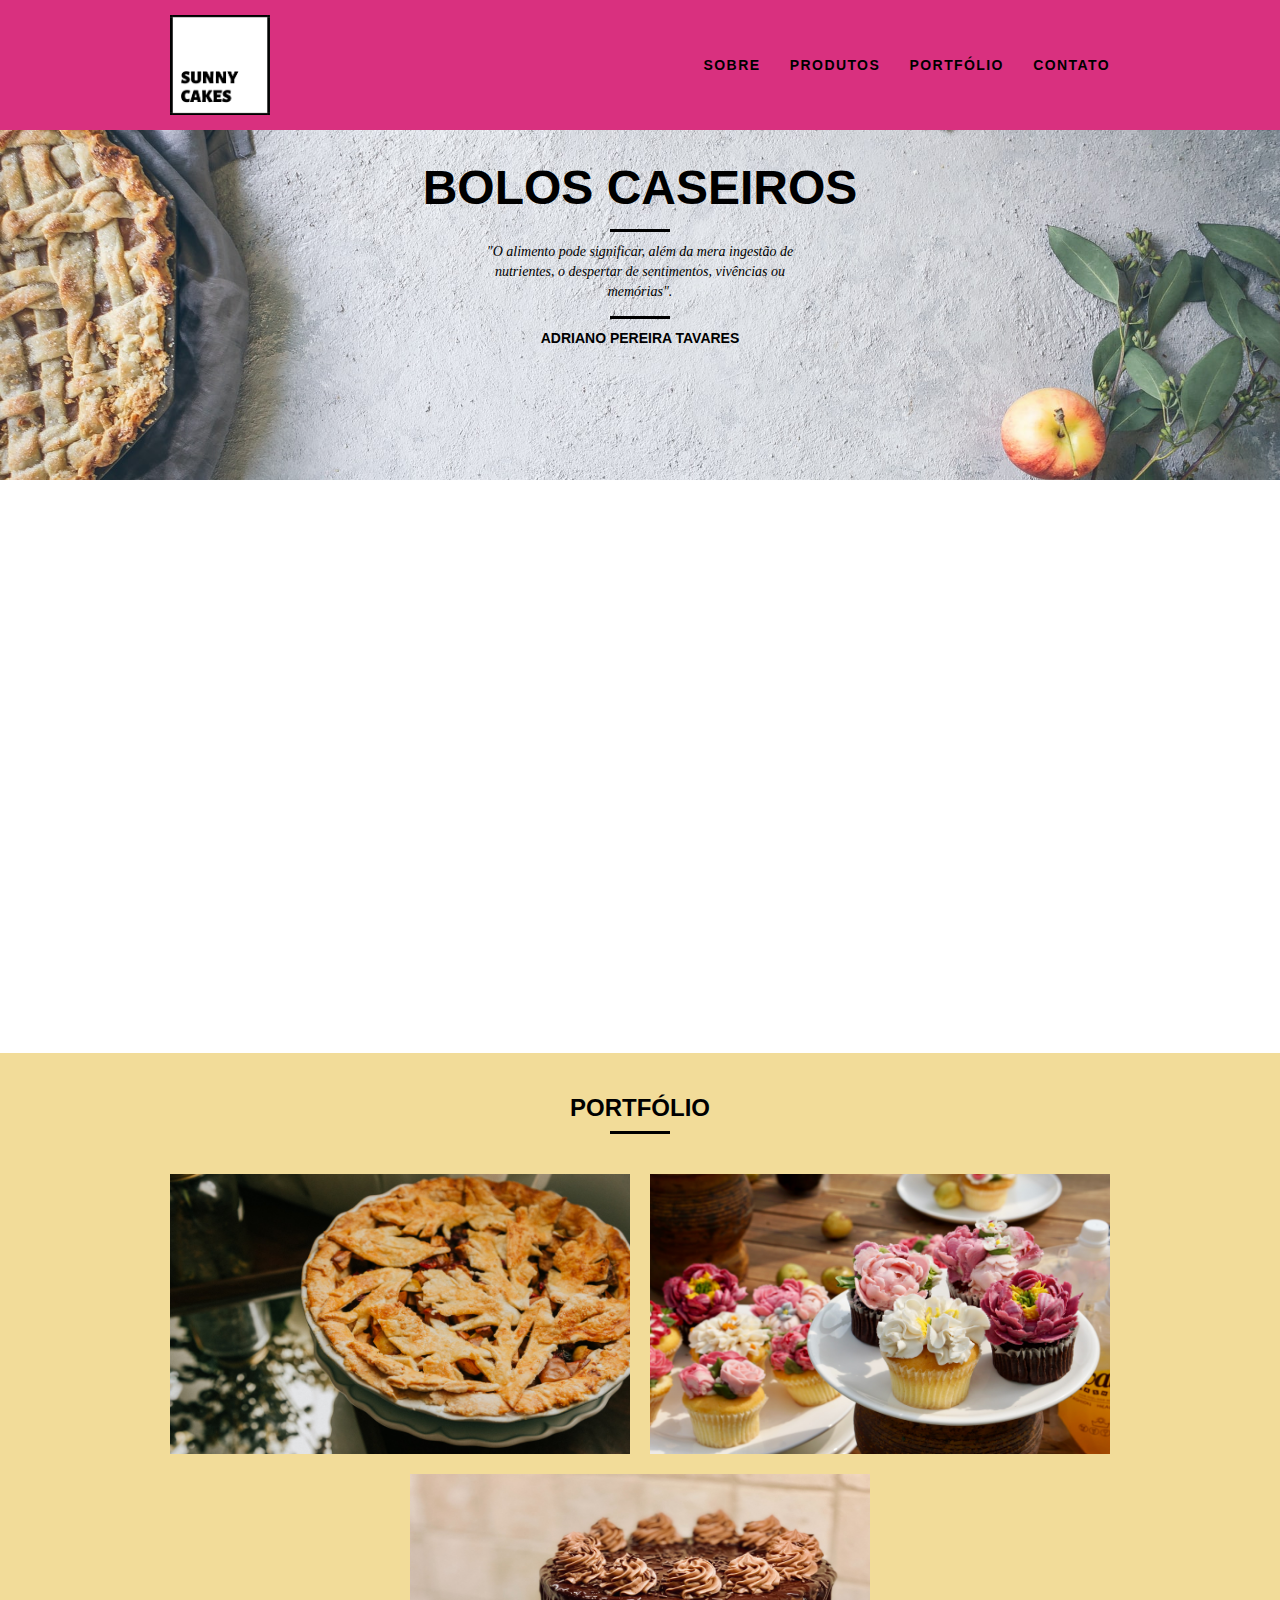
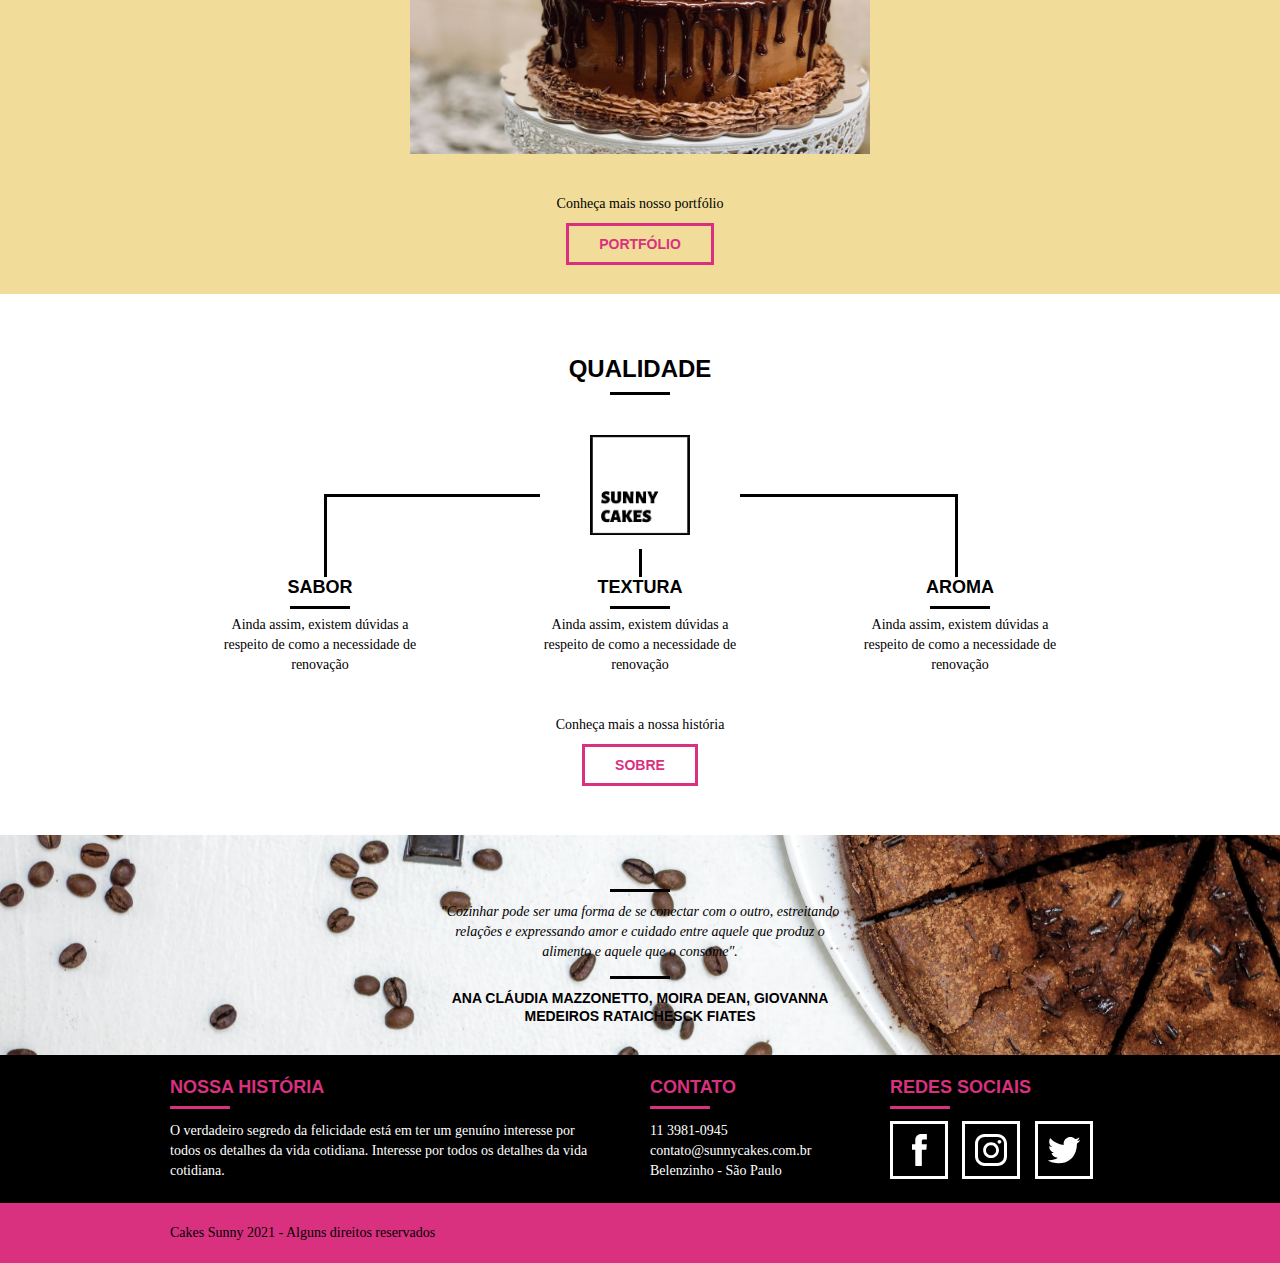
<file: index.html>
<!DOCTYPE html>
<html lang="pt-br">

<head>
  <meta charset="utf-8">
  <title>Sunny Cakes - Bolos caseiros</title>
  <meta name="description" content="Peça bolos caseiros para o seu momento especial. Temos bolo salgado, bolo de festa e docinhos. Estamos localizados no Tatuapé - São Paulo.">

  <meta property="og:type" content="website">
  <meta property="og:title" content="Sunny Cakes - Bolos caseiros">
  <meta property="og:description" content="Peça bolos caseiros para o seu momento especial. Temos bolo salgado, bolo de festa e docinhos. Estamos localizados no Tatuapé - São Paulo.">
  <meta property="og:url" content="http://sunnycakes.com.br">
  <meta property="og:image" content="http://sunnycakes.com.br/img/og-image.png">

  <meta name="viewport" content="width=device-width, initial-scale=1">

  <link rel="shortcut ion" href="favicon.ico">

  <link rel="stylesheet" href="css/style.css">
  <script>document.documentElement.classList.add("js");</script>
</head>

<body>
  <header class="header">
    <div class="container">
      <a href="index.html" class="grid-4">
        <img src="img/sunnycakes.png" alt="logo sunny cakes" width="100" height="100" fill="none"></a>
      <nav class="grid-12 header_menu">
        <ul>
          <li><a href="sobre.html">Sobre</a></li>
          <li><a href="produtos.html">Produtos</a></li>
          <li><a href="portfolio.html">Portfólio</a></li>
          <li><a href="contato.html">Contato</a></li>
        </ul>
      </nav>
    </div>
  </header>
  <section class="introducao">
    <div class="container">
      <h1 data-anime="400" class="fadeInDown">Bolos caseiros</h1>
      <blockquote data-anime="800" class="fadeInDown quote-externo">
        <p>"O alimento pode significar, além da mera ingestão de nutrientes, o
          despertar de sentimentos, vivências ou memórias".</p>
        <cite>ADRIANO PEREIRA TAVARES</cite>
      </blockquote>
      <a data-anime="1200" href="produtos.html" class="btn">Orçamento</a>
    </div>
  </section>

  <section class="produtos container fadeInDown" data-anime="1600">
    <h2 class="subtitulo">Produtos</h2>
    <ul class="produtos_lista">

      <li class="grid-1-3">
        <div class="produtos_icone">
          <img src="img/produtos/bolo simples.svg" alt="Bolo salgado" width="200" height="140">
        </div>
        <h3>Bolo salgado</h3>
        <p>Descrição do produto</p>
      </li>

      <li class="grid-1-3">
        <div class="produtos_icone">
          <img src="img/produtos/bolo festa.svg" alt="Bolo festa" width="200" height="140">
        </div>
        <h3>Bolo de festa</h3>
        <p>Descrição do produto</p>
      </li>

      <li class="grid-1-3">
        <div class="produtos_icone">
          <img src="img/produtos/docinhos.svg" alt="Docinhos" width="200" height="140">
        </div>
        <h3>Docinhos</h3>
        <p>Descrição do produto</p>
      </li>

    </ul>
    <div class="call">
      <p>Clique aqui e veja os detalhes dos produtos</p>
      <a href="produtos.html" class="btn">Produtos</a>

    </div>

  </section>
  <!--Fecha Produtos-->
  <section class="portfolio">
    <div class="container">
      <h2 class="subtitulo">Portfólio</h2>
      <ul class="portfolio_lista">
        <li class="grid-8"><img src="img/portfolio/bolo salgado.jpg" alt="Bolo salgado" width="460" height="280"></li>
        <li class="grid-8"><img src="img/portfolio/docinhos.jpg" alt="Docinhos" width="460" height="280"></li>
        <li class="grid-8"><img src="img/portfolio/bolo festa.jpg" alt="Bolo de festa" width="460" height="280"></li>
      </ul>

      <div class="call">
        <p>Conheça mais nosso portfólio</p>
        <a href="portfolio.html" class="btn">Portfólio</a>
      </div>

    </div>
  </section>

  <section class="qualidade container">
    <h2 class="subtitulo">Qualidade</h2>
    <img src="img/sunnycakes.png" alt="Sunny Cakes" width="100" height="100">
    <ul class="qualidade_lista">
      <li class="grid-1-3">
        <h3>Sabor</h3>
        <p>Ainda assim, existem dúvidas a respeito de como a necessidade de renovação</p>
      </li>

      <li class="grid-1-3">
        <h3>Textura</h3>
        <p>Ainda assim, existem dúvidas a respeito de como a necessidade de renovação</p>
      </li>

      <li class="grid-1-3">
        <h3>Aroma</h3>
        <p>Ainda assim, existem dúvidas a respeito de como a necessidade de renovação</p>
      </li>
    </ul>

    <div class="call">
      <p>Conheça mais a nossa história</p>
      <a href="sobre.html" class="btn">Sobre</a>
    </div>
  </section>

  <div class="quebra">
    <blockquote class="quote-externo container">
      <p>"Cozinhar pode ser uma forma de se conectar com o outro, estreitando relações e expressando amor e cuidado entre aquele que produz o alimento e aquele que o consome".</p>
      <cite>ANA CLÁUDIA MAZZONETTO, MOIRA DEAN, GIOVANNA MEDEIROS RATAICHESCK FIATES</cite>
    </blockquote>
  </div>

  <footer>
    <div class="footer">
      <div class="container">
        <div class="grid-8 footer_historia">
          <h3>Nossa História</h3>
          <p>O verdadeiro segredo da felicidade está em ter um genuíno interesse por todos os detalhes da vida cotidiana. Interesse por todos os detalhes da vida cotidiana.</p>
        </div>

        <div class="grid-4 footer_contato">
          <h3>Contato</h3>
          <ul>
            <li>11 3981-0945</li>
            <li>contato@sunnycakes.com.br</li>
            <li>Belenzinho - São Paulo</li>
          </ul>
        </div>

        <div class="grid-4 footer_redes">
          <h3>Redes sociais</h3>
          <ul>
            <li><a href="http://facebook.com" target="_blank"><img src="img/redes sociais/facebook.svg" alt="facebook"></a></li>
            <li><a href="http://instagram.com" target="_blank"><img src="img/redes sociais/instagram.svg" alt="instagram"></a></li>
            <li><a href="http://twitter.com" target="_blank"><img src="img/redes sociais/twitter.svg" alt="twitter"></a></li>
          </ul>
        </div>
      </div>
    </div>

    <div class="copy">
      <div class="container">
        <p class="grid-16">Cakes Sunny 2021 - Alguns direitos reservados</p>
      </div>
    </div>
  </footer>

  <script src="./js/simple-anime.js"></script>
  <script src="./js/script.js"></script>

</body>

</html>
</file>
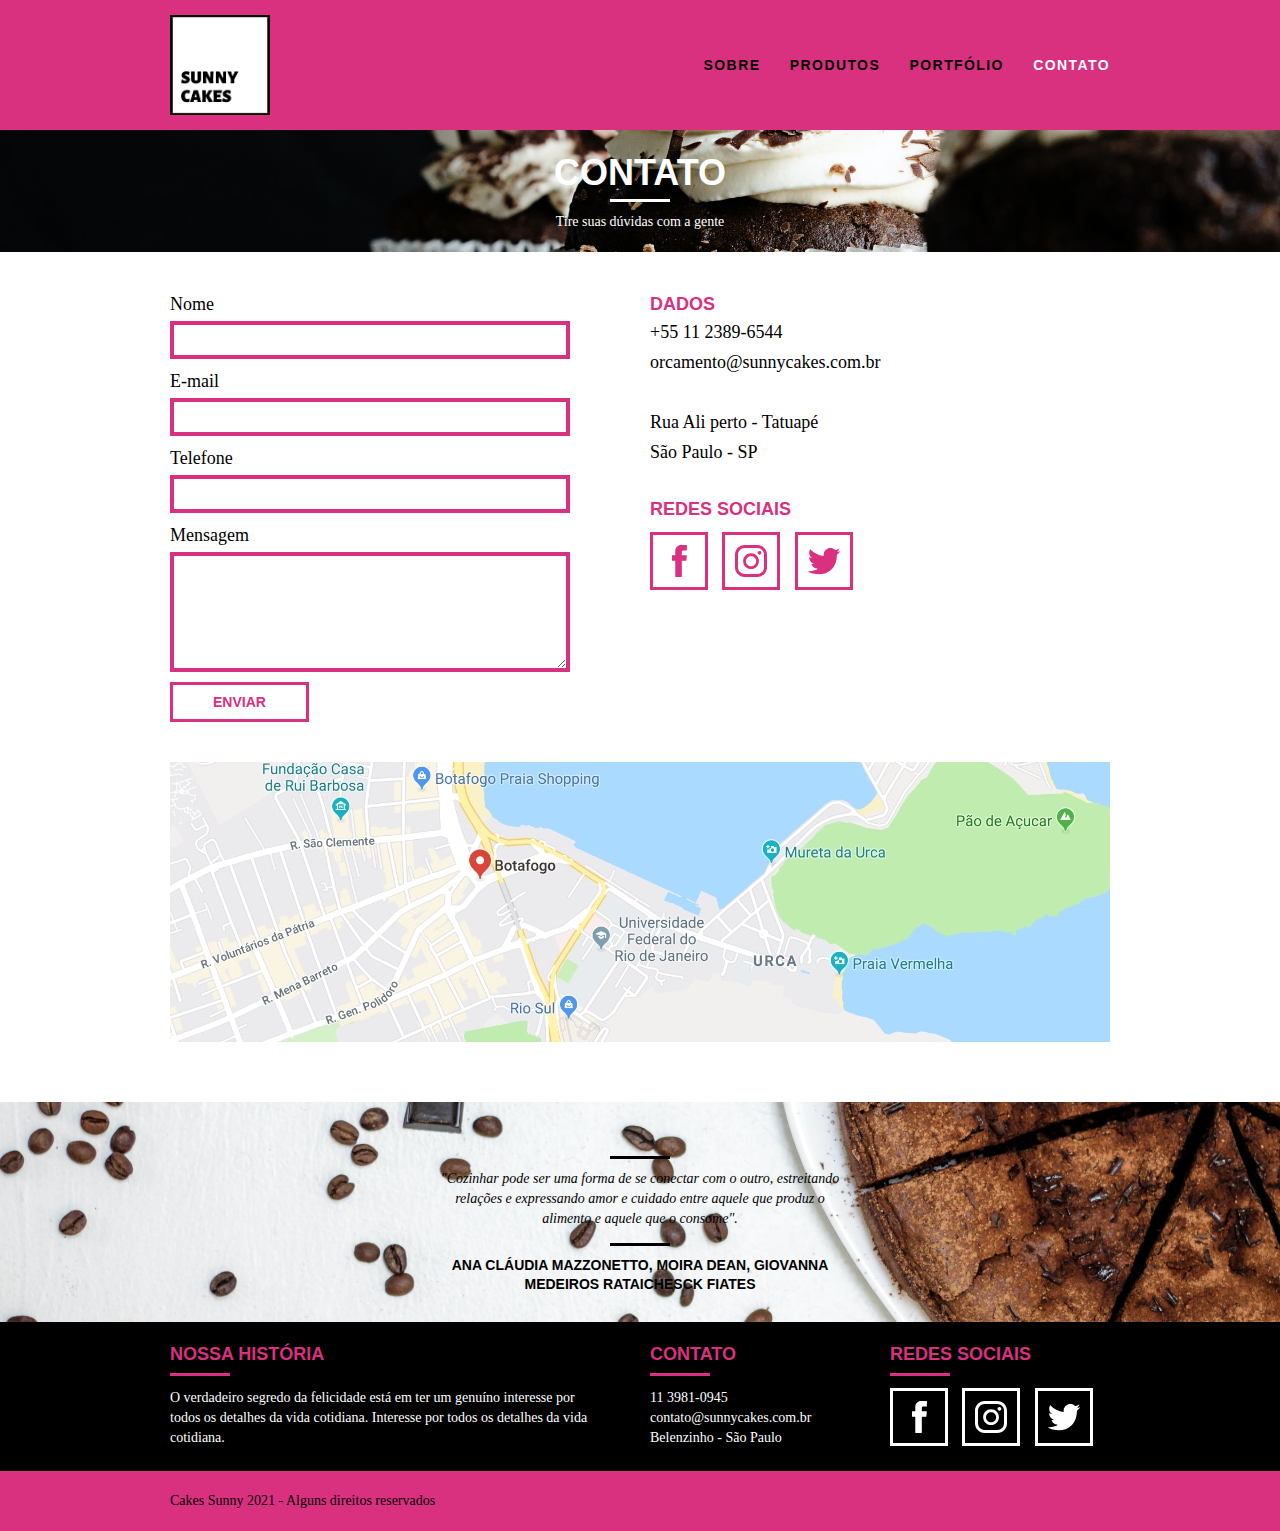
<file: contato.html>
<!DOCTYPE html>
<html lang="pt-br">

<head>
  <meta charset="utf-8">
  <title>Sunny Cakes - Contato</title>

  <meta name="description" content="Peça bolos caseiros para o seu momento especial. Temos bolo salgado, bolo de festa e docinhos. Estamos localizados no Tatuapé - São Paulo.">

  <meta property="og:type" content="website">
  <meta property="og:title" content="Sunny Cakes - Contato">
  <meta property="og:description" content="Peça bolos caseiros para o seu momento especial. Temos bolo salgado, bolo de festa e docinhos. Estamos localizados no Tatuapé - São Paulo.">
  <meta property="og:url" content="http://sunnycakes.com.br/contato.html">
  <meta property="og:image" content="http://sunnycakes.com.br/img/og-image.png">

  <meta name="viewport" content="width=device-width, initial-scale=1">

  <link rel="shortcut ion" href="favicon.ico">

  <link rel="stylesheet" href="css/style.css">
  <script>document.documentElement.classList.add("js");</script>
</head>

<body>
  <header class="header">
    <div class="container">
      <a href="index.html" class="grid-4">
        <img src="img/sunnycakes.png" alt="logo sunny cakes" width="100" height="100">
      </a>
      <nav class="grid-12 header_menu">
        <ul>
          <li><a href="sobre.html">Sobre</a></li>
          <li><a href="produtos.html">Produtos</a></li>
          <li><a href="portfolio.html">Portfólio</a></li>
          <li><a href="contato.html" class="menu_ativo">Contato</a></li>
        </ul>
      </nav>
    </div>
  </header>

  <section class="introducao-interna interna_contato">
    <div class="container">
      <h1>Contato</h1>
      <p>Tire suas dúvidas com a gente</p>
    </div>
  </section>

  <section class="contato container">
    <form id="form_orcamento" method="POST" action="./enviar.php" class="contato_form grid-8 formphp">
      <label for="nome">Nome</label>
      <input type="text" id="nome" name="nome" required>
      <label for="email">E-mail</label>
      <input type="email" id="email" name="email" required>
      <label for="telefone">Telefone</label>
      <input type="text" id="telefone" name="telefone">

      <label class="nao-aparece">Se você não é um robô, deixe em branco. </label>
      <input type="text" class="nao-aparece" name="leaveblank">
      <label class="nao-aparece">Se você não é um robô, não mude este campo.</label>
      <input type="text" class="nao-aparece" name="dontchange" value="http://">

      <label for="mensagem">Mensagem</label>
      <textarea id="mensagem" name="mensagem" required></textarea>
      <button id="enviar" name="enviar" type="submit" class="btn">Enviar</button>
    </form>

    <div class="contato_dados grid-8">
      <h3>Dados</h3>
      <span>+55 11 2389-6544</span>
      <span class="dados_email">orcamento@sunnycakes.com.br</span>
      <span>Rua Ali perto - Tatuapé</span>
      <span>São Paulo - SP</span>
      <h3>Redes sociais</h3>
      <ul>
        <li><a href="http://facebook.com" target="_blank"><img src="img/redes sociais/facebook-rosa.svg" alt="facebook"></a></li>
        <li><a href="http://instagram.com" target="_blank"><img src="img/redes sociais/instagram-rosa.svg" alt="instagram"></a></li>
        <li><a href="http://twitter.com" target="_blank"><img src="img/redes sociais/twitter-rosa.svg" alt="twitter"></a></li>
      </ul>
    </div>
  </section>

  <section class="container contato_mapa">
    <a href="http://google.com" target="_blank" class="grid-16"><img src="img/endereco-sunnycakes.jpg" alt="Endereço da Sunny Cakes"></a>
  </section>

  <div class="quebra">
    <blockquote class="quote-externo container">
      <p>"Cozinhar pode ser uma forma de se conectar com o outro, estreitando relações e expressando amor e cuidado entre aquele que produz o alimento e aquele que o consome".</p>
      <cite>ANA CLÁUDIA MAZZONETTO, MOIRA DEAN, GIOVANNA MEDEIROS RATAICHESCK FIATES</cite>
    </blockquote>
  </div>

  <footer>
    <div class="footer">
      <div class="container">
        <div class="grid-8 footer_historia">
          <h3>Nossa História</h3>
          <p>O verdadeiro segredo da felicidade está em ter um genuíno interesse por todos os detalhes da vida cotidiana. Interesse por todos os detalhes da vida cotidiana.</p>
        </div>

        <div class="grid-4 footer_contato">
          <h3>Contato</h3>
          <ul>
            <li>11 3981-0945</li>
            <li>contato@sunnycakes.com.br</li>
            <li>Belenzinho - São Paulo</li>
          </ul>
        </div>

        <div class="grid-4 footer_redes">
          <h3>Redes sociais</h3>
          <ul>
            <li><a href="http://facebook.com" target="_blank"><img src="img/redes sociais/facebook.svg" alt="facebook"></a></li>
            <li><a href="http://instagram.com" target="_blank"><img src="img/redes sociais/instagram.svg" alt="instagram"></a></li>
            <li><a href="http://twitter.com" target="_blank"><img src="img/redes sociais/twitter.svg" alt="twitter"></a></li>
          </ul>
        </div>
      </div>
    </div>

    <div class="copy">
      <div class="container">
        <p class="grid-16">Cakes Sunny 2021 - Alguns direitos reservados</p>
      </div>
    </div>
  </footer>

  <script src="./js/simple-form.js"></script>
  <script src="./js/script.js"></script>

</body>

</html>
</file>
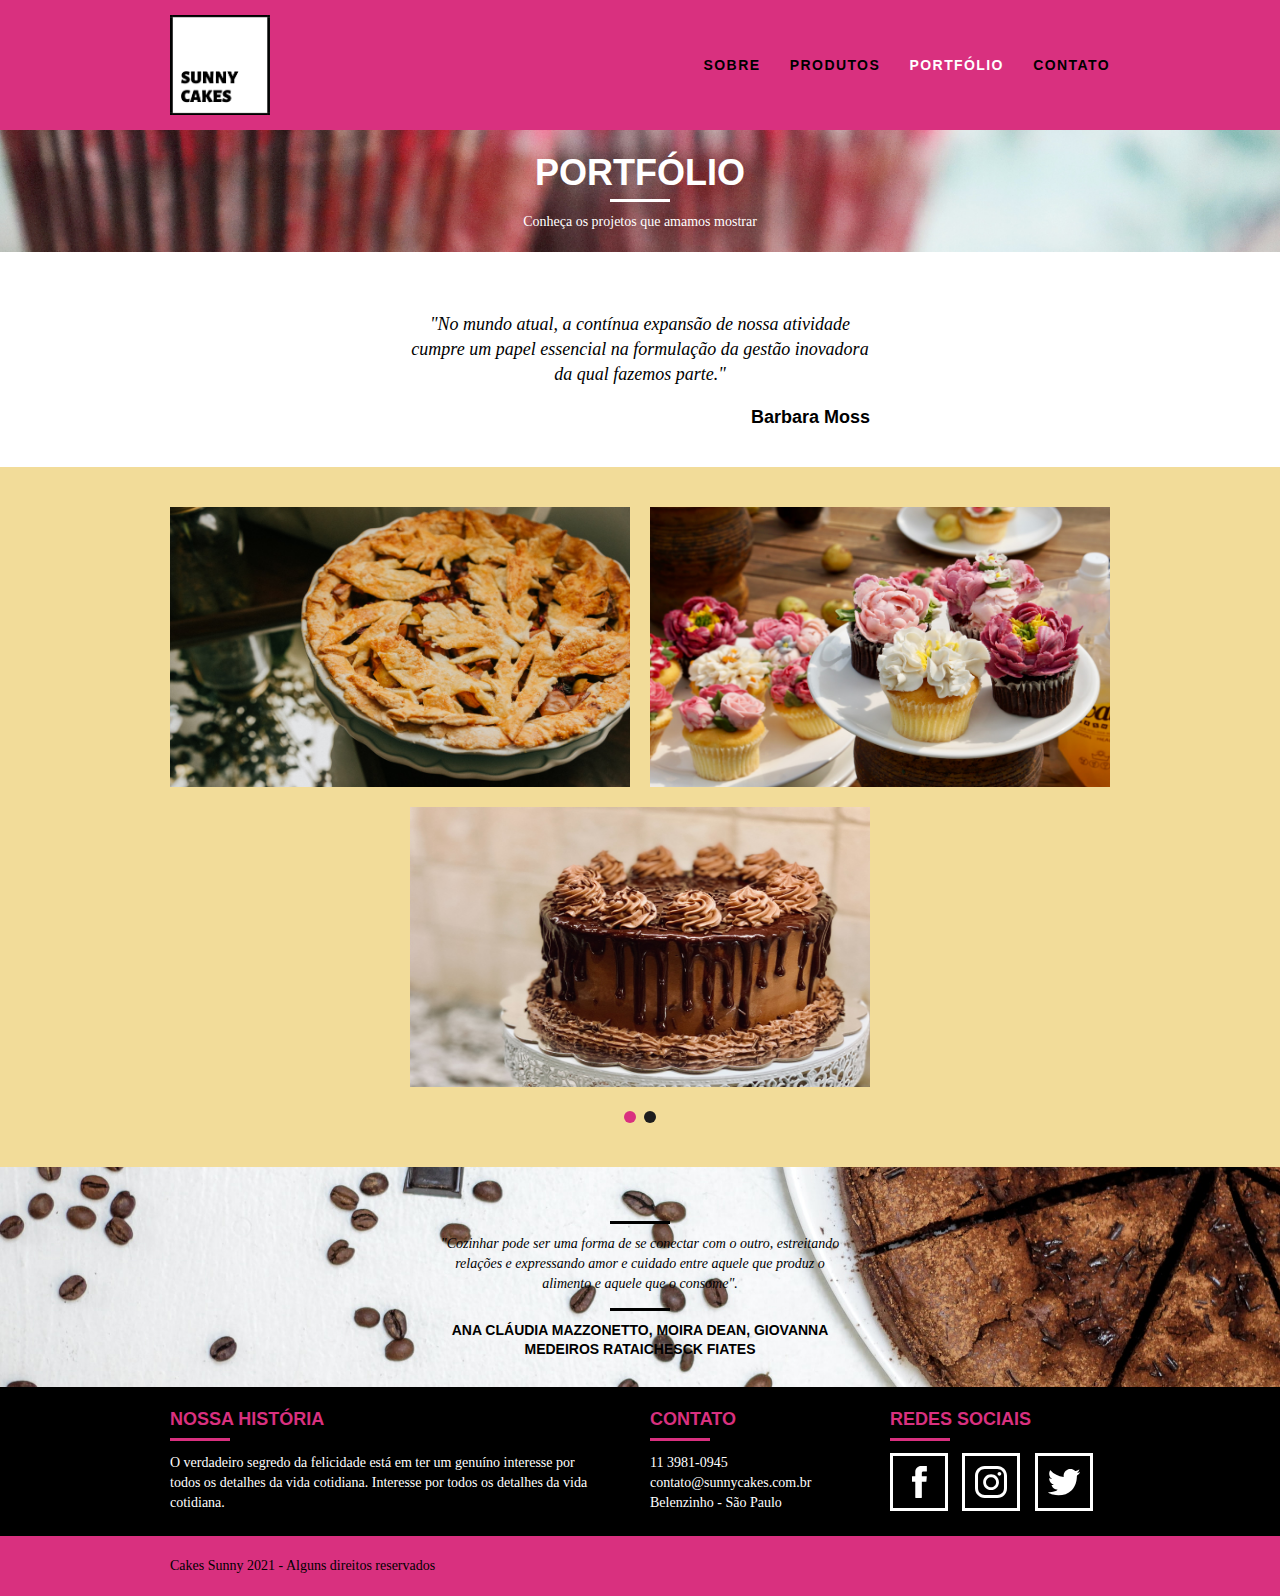
<file: portfolio.html>
<!DOCTYPE html>
<html lang="pt-br">

<head>
  <meta charset="utf-8">
  <title>Sunny Cakes - Conheça o nosso portfólio</title>

  <meta name="description" content="Peça bolos caseiros para o seu momento especial. Temos bolo salgado, bolo de festa e docinhos. Estamos localizados no Tatuapé - São Paulo.">

  <meta property="og:type" content="website">
  <meta property="og:title" content="Sunny Cakes - Conheça o nosso portfólio">
  <meta property="og:description" content="Peça bolos caseiros para o seu momento especial. Temos bolo salgado, bolo de festa e docinhos. Estamos localizados no Tatuapé - São Paulo.">
  <meta property="og:url" content="http://sunnycakes.com.br/portfolio.html">
  <meta property="og:image" content="http://sunnycakes.com.br/img/og-image.png">

  <meta name="viewport" content="width=device-width, initial-scale=1">

  <link rel="shortcut ion" href="favicon.ico">

  <link rel="stylesheet" href="css/style.css">
  <script>document.documentElement.classList.add("js");</script>
</head>

<body>
  <header class="header">
    <div class="container">
      <a href="index.html" class="grid-4">
        <img src="img/sunnycakes.png" alt="logo sunny cakes" width="100" height="100">
      </a>
      <nav class="grid-12 header_menu">
        <ul>
          <li><a href="sobre.html">Sobre</a></li>
          <li><a href="produtos.html">Produtos</a></li>
          <li><a href="portfolio.html" class="menu_ativo">Portfólio</a></li>
          <li><a href="contato.html">Contato</a></li>
        </ul>
      </nav>
    </div>
  </header>

  <section class="introducao-interna interna_portfolio">
    <div class="container">
      <h1>Portfólio</h1>
      <p>Conheça os projetos que amamos mostrar</p>
    </div>
  </section>

  <section class="container">
    <blockquote class="quote_clientes">
      <p>"No mundo atual, a contínua expansão de nossa atividade cumpre um papel essencial na formulação da gestão inovadora da qual fazemos parte."</p>
      <cite>Barbara Moss</cite>
    </blockquote>
  </section>

  <section class="portfolio">
    <div class="container" data-slide="portfolio">
      <ul class="portfolio_lista">
        <li class="grid-8"><img src="img/portfolio/bolo salgado.jpg" alt="Bolo salgado" width="460" height="280"></li>
        <li class="grid-8"><img src="img/portfolio/docinhos.jpg" alt="Docinhos" width="460" height="280"></li>
        <li class="grid-8"><img src="img/portfolio/bolo festa.jpg" alt="Bolo de festa" width="460" height="280"></li>
      </ul>
      <ul class="portfolio_lista">
        <li class="grid-8"><img src="img/portfolio/docinhos.jpg" alt="Docinhos" width="460" height="280"></li>
        <li class="grid-8"><img src="img/portfolio/bolo salgado.jpg" alt="Bolo salgado" width="460" height="280"></li>
        <li class="grid-8"><img src="img/portfolio/bolo festa.jpg" alt="Bolo de festa" width="460" height="280"></li>
      </ul>
    </div>
  </section>

  <div class="quebra">
    <blockquote class="quote-externo container">
      <p>"Cozinhar pode ser uma forma de se conectar com o outro, estreitando relações e expressando amor e cuidado entre aquele que produz o alimento e aquele que o consome".</p>
      <cite>ANA CLÁUDIA MAZZONETTO, MOIRA DEAN, GIOVANNA MEDEIROS RATAICHESCK FIATES</cite>
    </blockquote>
  </div>

  <footer>
    <div class="footer">
      <div class="container">
        <div class="grid-8 footer_historia">
          <h3>Nossa História</h3>
          <p>O verdadeiro segredo da felicidade está em ter um genuíno interesse por todos os detalhes da vida cotidiana. Interesse por todos os detalhes da vida cotidiana.</p>
        </div>

        <div class="grid-4 footer_contato">
          <h3>Contato</h3>
          <ul>
            <li>11 3981-0945</li>
            <li>contato@sunnycakes.com.br</li>
            <li>Belenzinho - São Paulo</li>
          </ul>
        </div>

        <div class="grid-4 footer_redes">
          <h3>Redes sociais</h3>
          <ul>
            <li><a href="http://facebook.com" target="_blank"><img src="img/redes sociais/facebook.svg" alt="facebook"></a></li>
            <li><a href="http://instagram.com" target="_blank"><img src="img/redes sociais/instagram.svg" alt="instagram"></a></li>
            <li><a href="http://twitter.com" target="_blank"><img src="img/redes sociais/twitter.svg" alt="twitter"></a></li>
          </ul>
        </div>
      </div>
    </div>

    <div class="copy">
      <div class="container">
        <p class="grid-16">Cakes Sunny 2021 - Alguns direitos reservados</p>
      </div>
    </div>
  </footer>

  <script src="./js/simple-slide.js"></script>
  <script src="./js/script.js"></script>

</body>

</html>
</file>
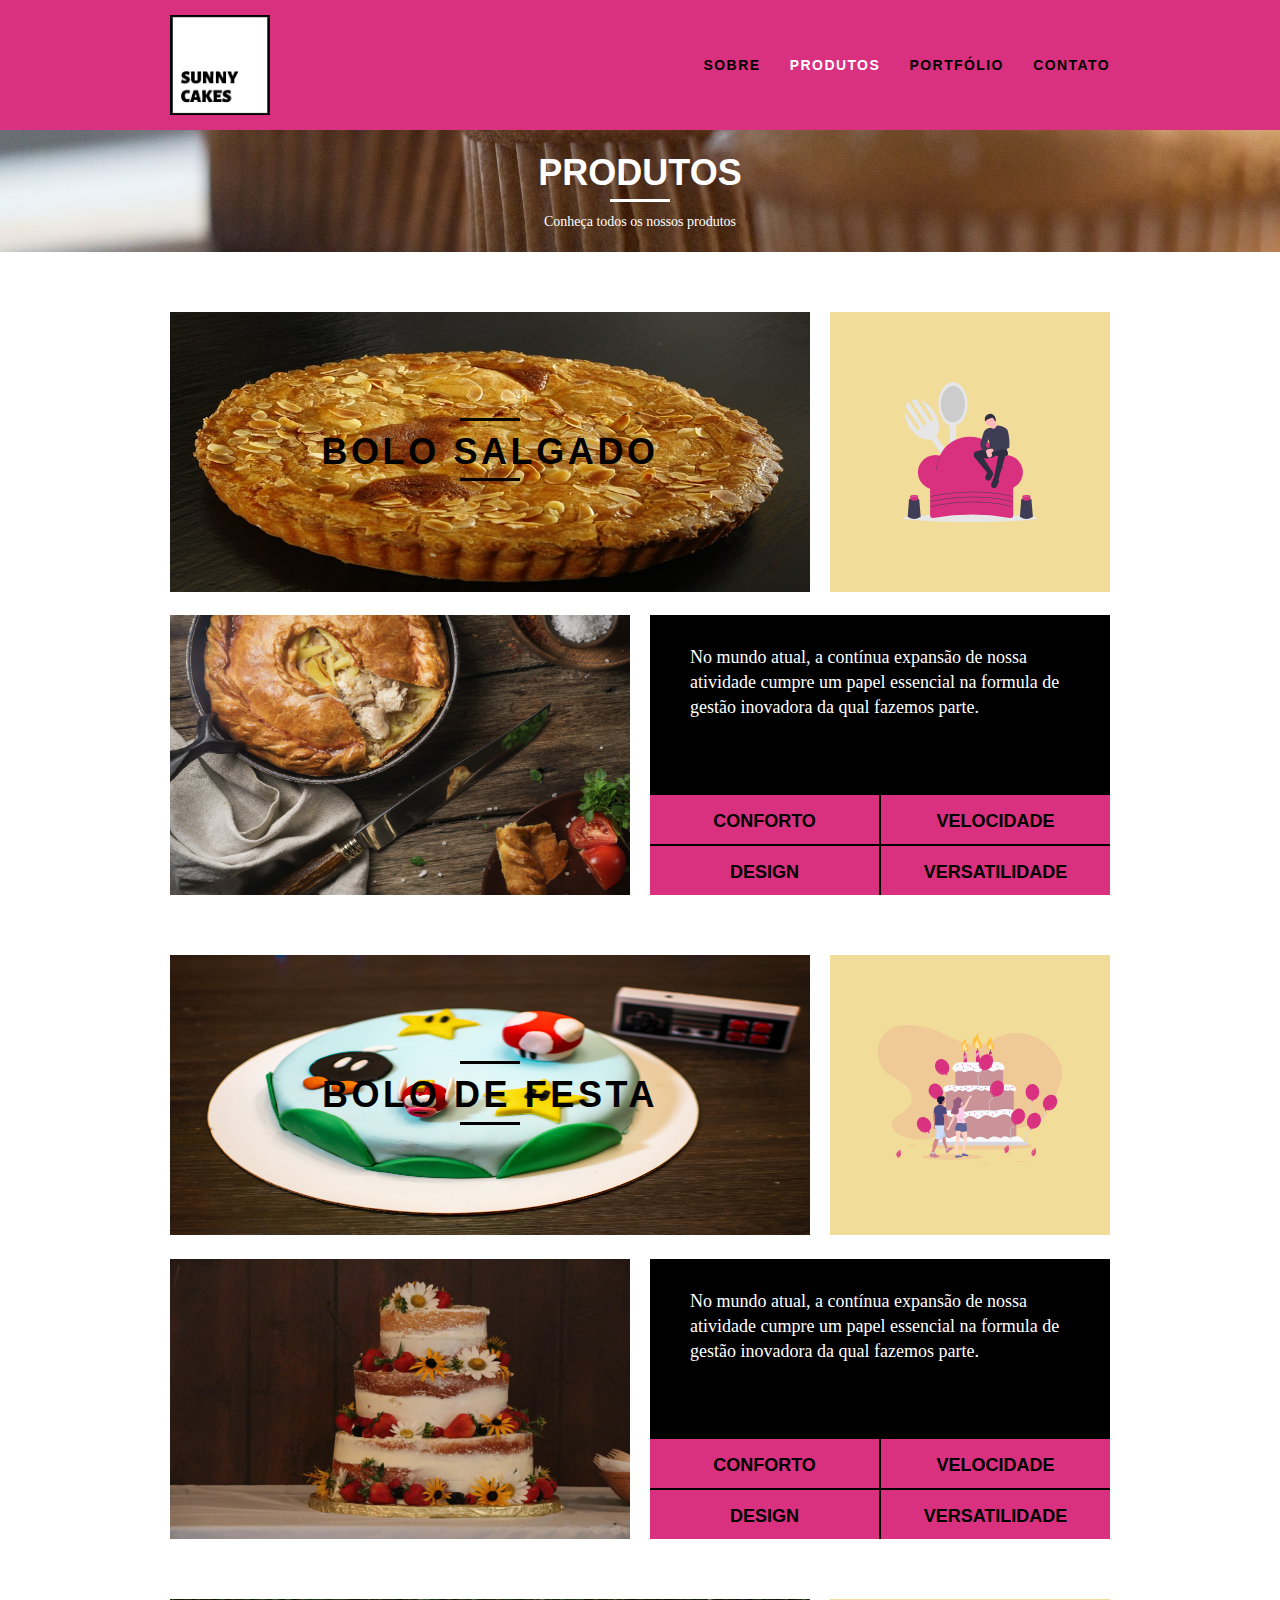
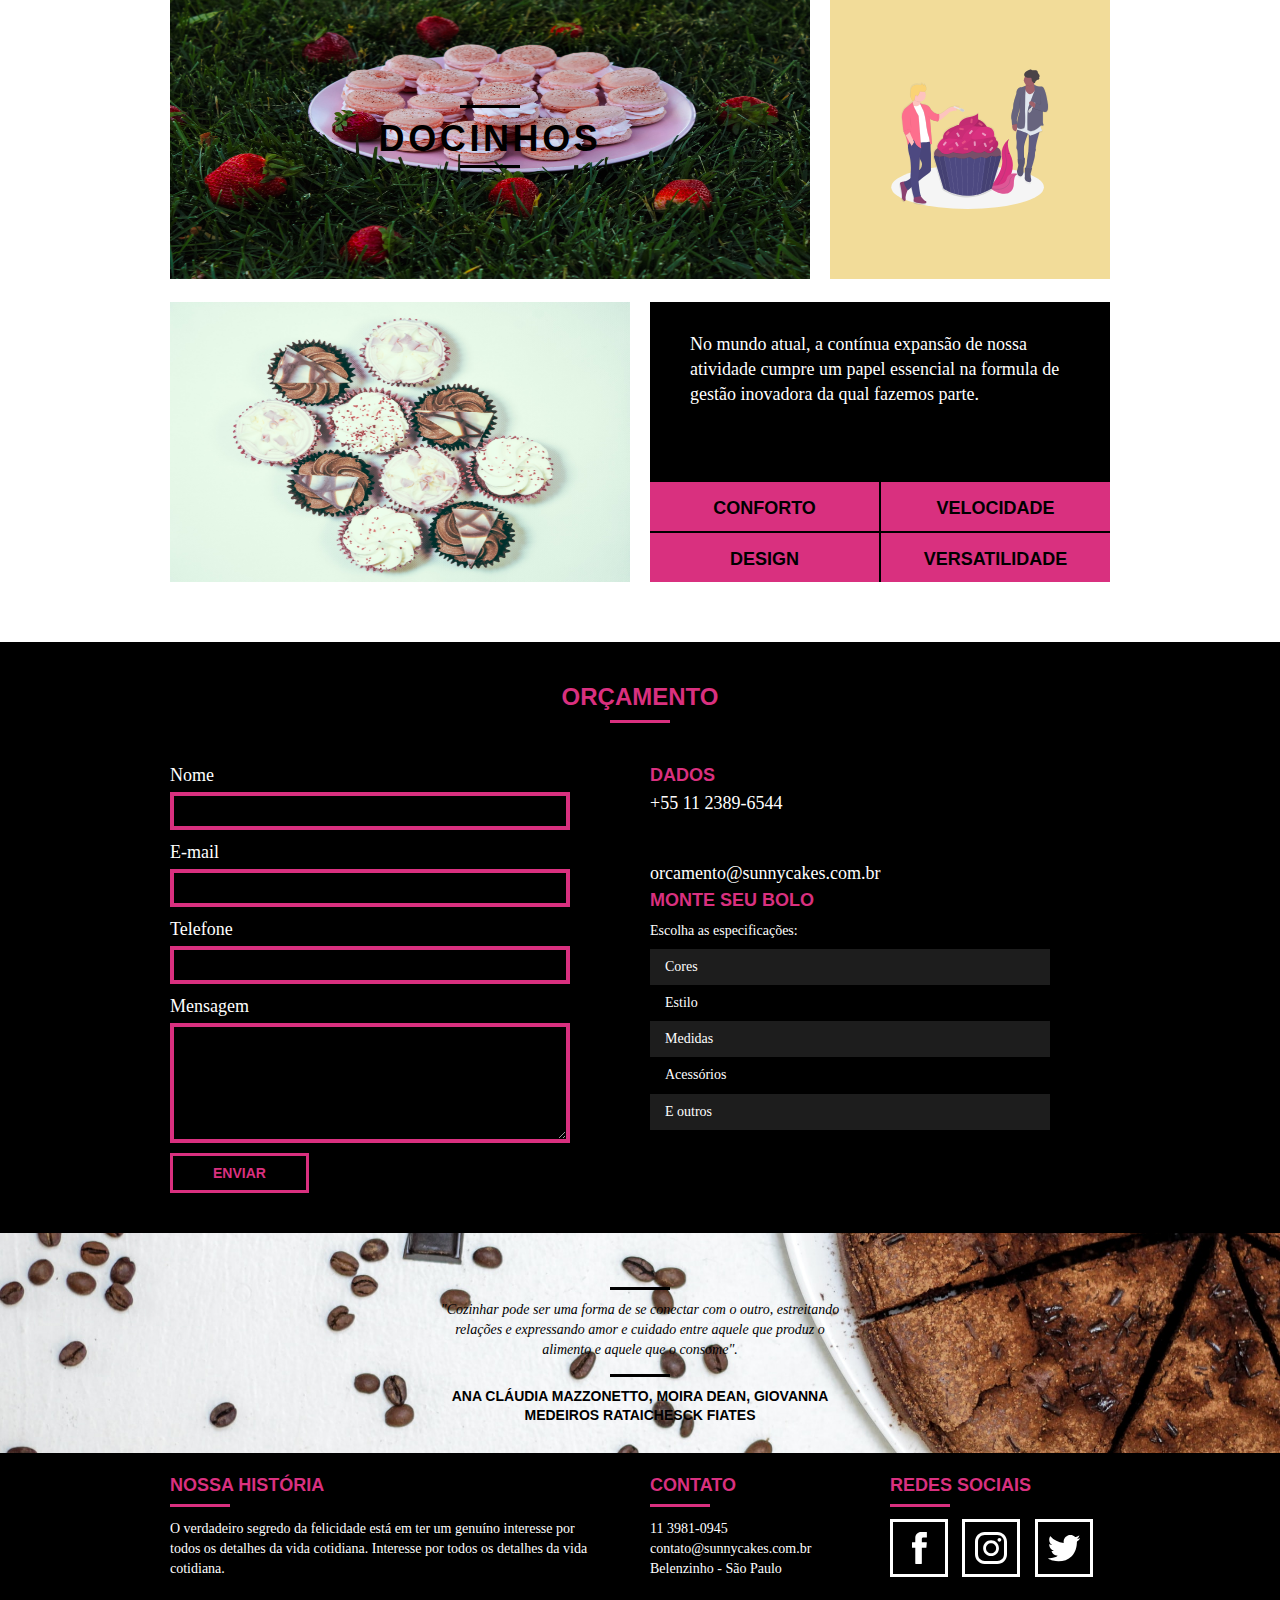
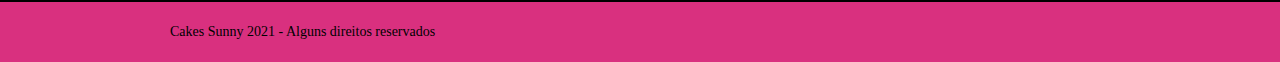
<file: produtos.html>
<!DOCTYPE html>
<html lang="pt-br">

<head>
  <meta charset="utf-8">
  <title>Sunny Cakes - Conheça os nossos produtos</title>

  <meta name="description" content="Peça bolos caseiros para o seu momento especial. Temos bolo salgado, bolo de festa e docinhos. Estamos localizados no Tatuapé - São Paulo.">

  <meta property="og:type" content="website">
  <meta property="og:title" content="Sunny Cakes - Conheça os nossos produtos">
  <meta property="og:description" content="Peça bolos caseiros para o seu momento especial. Temos bolo salgado, bolo de festa e docinhos. Estamos localizados no Tatuapé - São Paulo.">
  <meta property="og:url" content="http://sunnycakes.com.br/produtos.html">
  <meta property="og:image" content="http://sunnycakes.com.br/img/og-image.png">

  <meta name="viewport" content="width=device-width, initial-scale=1">

  <link rel="shortcut ion" href="favicon.ico">

  <link rel="stylesheet" href="css/style.css">
  <script>document.documentElement.classList.add("js");</script>
</head>

<body>
  <header class="header">
    <div class="container">
      <a href="index.html" class="grid-4">
        <img src="img/sunnycakes.png" alt="logo sunny cakes" width="100" height="100">
      </a>
      <nav class="grid-12 header_menu">
        <ul>
          <li><a href="sobre.html">Sobre</a></li>
          <li><a href="produtos.html" class="menu_ativo">Produtos</a></li>
          <li><a href="portfolio.html">Portfólio</a></li>
          <li><a href="contato.html">Contato</a></li>
        </ul>
      </nav>
    </div>
  </header>

  <section class="introducao-interna interna_produtos">
    <div class="container">
      <h1>Produtos</h1>
      <p>Conheça todos os nossos produtos</p>
    </div>
  </section>

  <section class="container produto_item">
    <div class="grid-11">
      <img src="img/produtos/salgado-1.jpg" alt="Bolo salgado" width="640" height="280">
      <h2>Bolo salgado</h2>
    </div>
    <div class="grid-5 produto_icone">
      <img src="img/produtos/bolo simples.svg" alt="Bolo salgado" width="200" height="140">
    </div>
    <div class="grid-8">
      <img src="img/produtos/salgado-2.jpg" alt="Bolo salgado" width="460" height="280">
    </div>
    <div class="grid-8 produto_info">
      <p>No mundo atual, a contínua expansão de nossa atividade cumpre um papel essencial na formula de gestão inovadora da qual fazemos parte.</p>
      <ul>
        <li>Conforto</li>
        <li>Velocidade</li>
        <li>Design</li>
        <li>Versatilidade</li>
      </ul>
    </div>
  </section>

  <section class="container produto_item">
    <div class="grid-11">
      <img src="img/produtos/festa-1.jpg" alt="Bolo de festa" width="640" height="280">
      <h2>Bolo de festa</h2>
    </div>
    <div class="grid-5 produto_icone">
      <img src="img/produtos/bolo festa.svg" alt="Bolo de festa" width="200" height="140">
    </div>
    <div class="grid-8">
      <img src="img/produtos/festa-2.jpg" alt="Bolo de festa" width="460" height="280">
    </div>
    <div class="grid-8 produto_info">
      <p>No mundo atual, a contínua expansão de nossa atividade cumpre um papel essencial na formula de gestão inovadora da qual fazemos parte.</p>
      <ul>
        <li>Conforto</li>
        <li>Velocidade</li>
        <li>Design</li>
        <li>Versatilidade</li>
      </ul>
    </div>
  </section>

  <section class="container produto_item">
    <div class="grid-11">
      <img src="img/produtos/docinho-1.jpg" alt="Docinhos" width="640" height="280">
      <h2>Docinhos</h2>
    </div>
    <div class="grid-5 produto_icone">
      <img src="img/produtos/docinhos.svg" alt="Docinhos" width="200" height="140">
    </div>
    <div class="grid-8">
      <img src="img/produtos/docinho-2.jpg" alt="Docinhos" width="460" height="280">
    </div>
    <div class="grid-8 produto_info">
      <p>No mundo atual, a contínua expansão de nossa atividade cumpre um papel essencial na formula de gestão inovadora da qual fazemos parte.</p>
      <ul>
        <li>Conforto</li>
        <li>Velocidade</li>
        <li>Design</li>
        <li>Versatilidade</li>
      </ul>
    </div>
  </section>

  <section class="orcamento">
    <div class="container">
      <h2 class="subtitulo">Orçamento</h2>
      <form id="form_orcamento" method="POST" action="./enviar.php" class="form grid-8 formphp">

        <label for="nome">Nome</label>
        <input type="text" id="nome" name="nome" required>
        <label for="email">E-mail</label>
        <input type="email" id="email" name="email" required>
        <label for="telefone">Telefone</label>
        <input type="text" id="telefone" name="telefone">

        <label class="nao-aparece">Se você não é um robô, deixe em branco. </label>
        <input type="text" class="nao-aparece" name="leaveblank">
        <label class="nao-aparece">Se você não é um robô, não mude este campo.</label>
        <input type="text" class="nao-aparece" name="dontchange" value="http://">

        <label for="mensagem">Mensagem</label>
        <textarea id="mensagem" name="mensagem" required></textarea>
        <button id="enviar" name="enviar" type="submit" class="btn btn-branco">Enviar</button>
      </form>

      <div class="orcamento_dados grid-8">
        <h3>Dados</h3>
        <span>+55 11 2389-6544</span>
        <span>orcamento@sunnycakes.com.br</span>
        <h3>Monte seu bolo</h3>
        <p>Escolha as especificações:</p>
        <ul>
          <li>Cores</li>
          <li>Estilo</li>
          <li>Medidas</li>
          <li>Acessórios</li>
          <li>E outros</li>
        </ul>
      </div>
    </div>
  </section>



  <div class="quebra">
    <blockquote class="quote-externo container">
      <p>"Cozinhar pode ser uma forma de se conectar com o outro, estreitando relações e expressando amor e cuidado entre aquele que produz o alimento e aquele que o consome".</p>
      <cite>ANA CLÁUDIA MAZZONETTO, MOIRA DEAN, GIOVANNA MEDEIROS RATAICHESCK FIATES</cite>
    </blockquote>
  </div>

  <footer>
    <div class="footer">
      <div class="container">
        <div class="grid-8 footer_historia">
          <h3>Nossa História</h3>
          <p>O verdadeiro segredo da felicidade está em ter um genuíno interesse por todos os detalhes da vida cotidiana. Interesse por todos os detalhes da vida cotidiana.</p>
        </div>

        <div class="grid-4 footer_contato">
          <h3>Contato</h3>
          <ul>
            <li>11 3981-0945</li>
            <li>contato@sunnycakes.com.br</li>
            <li>Belenzinho - São Paulo</li>
          </ul>
        </div>

        <div class="grid-4 footer_redes">
          <h3>Redes sociais</h3>
          <ul>
            <li><a href="http://facebook.com" target="_blank"><img src="img/redes sociais/facebook.svg" alt="facebook"></a></li>
            <li><a href="http://instagram.com" target="_blank"><img src="img/redes sociais/instagram.svg" alt="instagram"></a></li>
            <li><a href="http://twitter.com" target="_blank"><img src="img/redes sociais/twitter.svg" alt="twitter"></a></li>
          </ul>
        </div>
      </div>
    </div>

    <div class="copy">
      <div class="container">
        <p class="grid-16">Cakes Sunny 2021 - Alguns direitos reservados</p>
      </div>
    </div>
  </footer>

  <script src="./js/simple-form.js"></script>

</body>

</html>
</file>
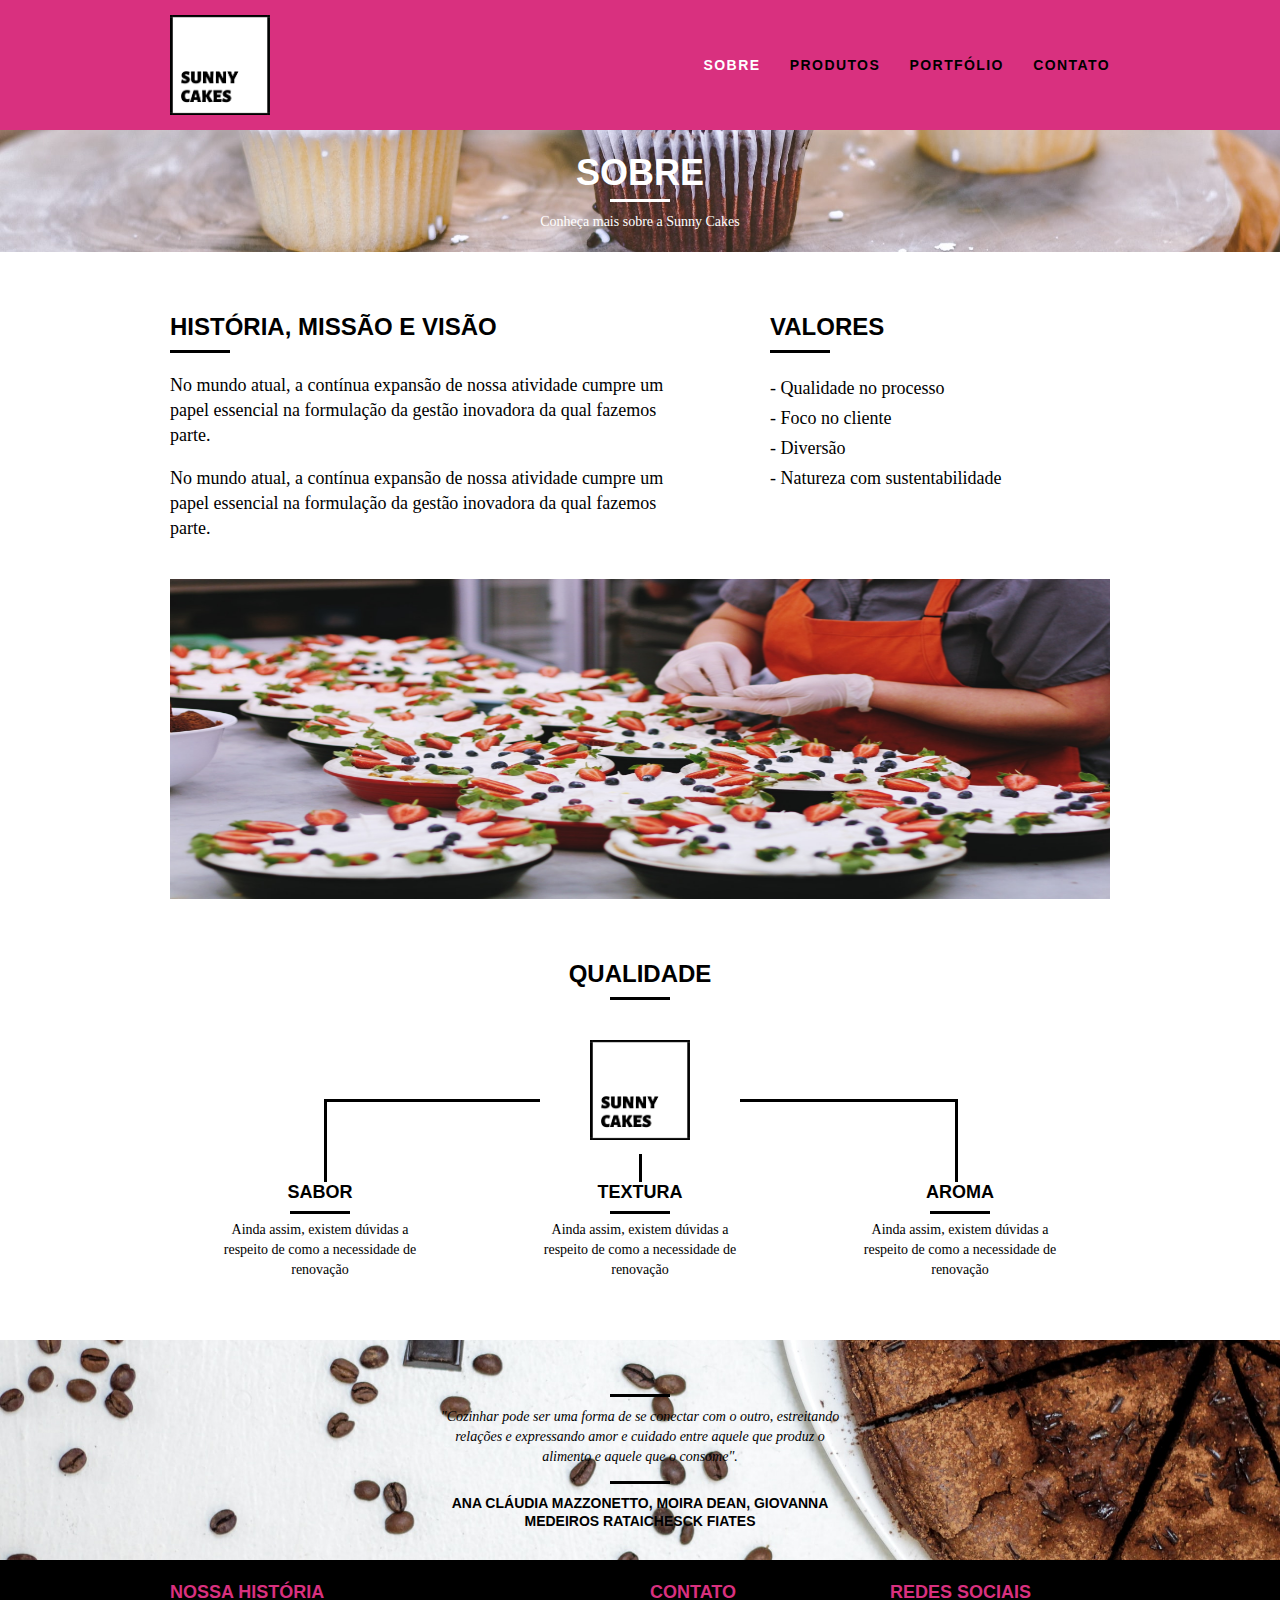
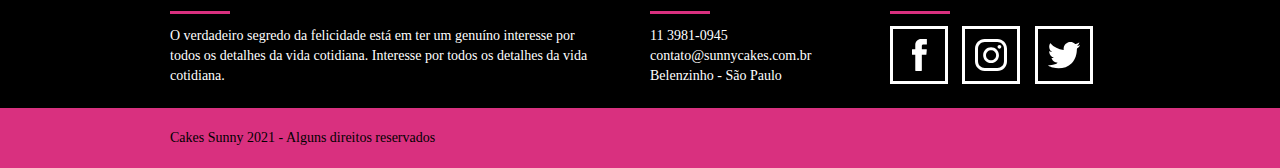
<file: sobre.html>
<!DOCTYPE html>
<html lang="pt-br">

<head>
  <meta charset="utf-8">
  <title>Sunny Cakes - Saiba mais sobre a nossa história</title>

  <meta name="description" content="Peça bolos caseiros para o seu momento especial. Temos bolo salgado, bolo de festa e docinhos. Estamos localizados no Tatuapé - São Paulo.">

  <meta property="og:type" content="website">
  <meta property="og:title" content="Sunny Cakes - Saiba mais sobre a nossa história">
  <meta property="og:description" content="Peça bolos caseiros para o seu momento especial. Temos bolo salgado, bolo de festa e docinhos. Estamos localizados no Tatuapé - São Paulo.">
  <meta property="og:url" content="http://sunnycakes.com.br/sobre.html">
  <meta property="og:image" content="http://sunnycakes.com.br/img/og-image.png">

  <meta name="viewport" content="width=device-width, initial-scale=1">

  <link rel="stylesheet" href="css/style.css">
  <script>document.documentElement.classList.add("js");</script>
</head>

<body>
  <header class="header">
    <div class="container">
      <a href="index.html" class="grid-4">
        <img src="img/sunnycakes.png" alt="logo sunny cakes" width="100" height="100">
      </a>
      <nav class="grid-12 header_menu">
        <ul>
          <li><a href="sobre.html" class="menu_ativo">Sobre</a></li>
          <li><a href="produtos.html">Produtos</a></li>
          <li><a href="portfolio.html">Portfólio</a></li>
          <li><a href="contato.html">Contato</a></li>
        </ul>
      </nav>
    </div>
  </header>

  <section class="introducao-interna interna_sobre">
    <div class="container">
      <h1>Sobre</h1>
      <p>Conheça mais sobre a Sunny Cakes</p>
    </div>
  </section>

  <section class="missao_sobre container">
    <div class="grid-10">
      <h2 class="subtitulo-interno">História, Missão e Visão</h2>
      <p>No mundo atual, a contínua expansão de nossa atividade cumpre um papel essencial na formulação da gestão inovadora da qual fazemos parte.</p>
      <p>No mundo atual, a contínua expansão de nossa atividade cumpre um papel essencial na formulação da gestão inovadora da qual fazemos parte.</p>
    </div>

    <div class="grid-6">
      <h2 class="subtitulo-interno">Valores</h2>
      <ul>
        <li>- Qualidade no processo</li>
        <li>- Foco no cliente</li>
        <li>- Diversão</li>
        <li>- Natureza com sustentabilidade</li>
      </ul>
    </div>

    <div class="grid-16 foto-equipe">
      <img src="img/equipe-cakessunny.jpg" alt="Equipe Cake Sunny" width="940" height="320">
    </div>
  </section>

  <section class="qualidade container">
    <h2 class="subtitulo">Qualidade</h2>
    <img src="img/sunnycakes.png" alt="Sunny Cakes" width="100" height="100">
    <ul class="qualidade_lista">
      <li class="grid-1-3">
        <h3>Sabor</h3>
        <p>Ainda assim, existem dúvidas a respeito de como a necessidade de renovação</p>
      </li>

      <li class="grid-1-3">
        <h3>Textura</h3>
        <p>Ainda assim, existem dúvidas a respeito de como a necessidade de renovação</p>
      </li>

      <li class="grid-1-3">
        <h3>Aroma</h3>
        <p>Ainda assim, existem dúvidas a respeito de como a necessidade de renovação</p>
      </li>
    </ul>
  </section>

  <div class="quebra">
    <blockquote class="quote-externo container">
      <p>"Cozinhar pode ser uma forma de se conectar com o outro, estreitando relações e expressando amor e cuidado entre aquele que produz o alimento e aquele que o consome".</p>
      <cite>ANA CLÁUDIA MAZZONETTO, MOIRA DEAN, GIOVANNA MEDEIROS RATAICHESCK FIATES</cite>
    </blockquote>
  </div>

  <footer>
    <div class="footer">
      <div class="container">
        <div class="grid-8 footer_historia">
          <h3>Nossa História</h3>
          <p>O verdadeiro segredo da felicidade está em ter um genuíno interesse por todos os detalhes da vida cotidiana. Interesse por todos os detalhes da vida cotidiana.</p>
        </div>

        <div class="grid-4 footer_contato">
          <h3>Contato</h3>
          <ul>
            <li>11 3981-0945</li>
            <li>contato@sunnycakes.com.br</li>
            <li>Belenzinho - São Paulo</li>
          </ul>
        </div>

        <div class="grid-4 footer_redes">
          <h3>Redes sociais</h3>
          <ul>
            <li><a href="http://facebook.com" target="_blank"><img src="img/redes sociais/facebook.svg" alt="facebook"></a></li>
            <li><a href="http://instagram.com" target="_blank"><img src="img/redes sociais/instagram.svg" alt="instagram"></a></li>
            <li><a href="http://twitter.com" target="_blank"><img src="img/redes sociais/twitter.svg" alt="twitter"></a></li>
          </ul>
        </div>
      </div>
    </div>

    <div class="copy">
      <div class="container">
        <p class="grid-16">Cakes Sunny 2021 - Alguns direitos reservados</p>
      </div>
    </div>
  </footer>
</body>

</html>
</file>
<file: css/style.css>
/*! normalize.css v8.0.1 | MIT License | github.com/necolas/normalize.css */

/* Document
   ========================================================================== */

/**
 * 1. Correct the line height in all browsers.
 * 2. Prevent adjustments of font size after orientation changes in iOS.
 */

html {
  line-height: 1.15; /* 1 */
  -webkit-text-size-adjust: 100%; /* 2 */
}

/* Sections
   ========================================================================== */

/**
 * Remove the margin in all browsers.
 */

body {
  margin: 0;
}

/**
 * Render the `main` element consistently in IE.
 */

main {
  display: block;
}

/**
 * Correct the font size and margin on `h1` elements within `section` and
 * `article` contexts in Chrome, Firefox, and Safari.
 */

h1 {
  font-size: 2em;
  margin: 0.67em 0;
}

/* Grouping content
   ========================================================================== */

/**
 * 1. Add the correct box sizing in Firefox.
 * 2. Show the overflow in Edge and IE.
 */

hr {
  box-sizing: content-box; /* 1 */
  height: 0; /* 1 */
  overflow: visible; /* 2 */
}

/**
 * 1. Correct the inheritance and scaling of font size in all browsers.
 * 2. Correct the odd `em` font sizing in all browsers.
 */

pre {
  font-family: monospace, monospace; /* 1 */
  font-size: 1em; /* 2 */
}

/* Text-level semantics
   ========================================================================== */

/**
 * Remove the gray background on active links in IE 10.
 */

a {
  background-color: transparent;
}

/**
 * 1. Remove the bottom border in Chrome 57-
 * 2. Add the correct text decoration in Chrome, Edge, IE, Opera, and Safari.
 */

abbr[title] {
  border-bottom: none; /* 1 */
  text-decoration: underline; /* 2 */
  text-decoration: underline dotted; /* 2 */
}

/**
 * Add the correct font weight in Chrome, Edge, and Safari.
 */

b,
strong {
  font-weight: bolder;
}

/**
 * 1. Correct the inheritance and scaling of font size in all browsers.
 * 2. Correct the odd `em` font sizing in all browsers.
 */

code,
kbd,
samp {
  font-family: monospace, monospace; /* 1 */
  font-size: 1em; /* 2 */
}

/**
 * Add the correct font size in all browsers.
 */

small {
  font-size: 80%;
}

/**
 * Prevent `sub` and `sup` elements from affecting the line height in
 * all browsers.
 */

sub,
sup {
  font-size: 75%;
  line-height: 0;
  position: relative;
  vertical-align: baseline;
}

sub {
  bottom: -0.25em;
}

sup {
  top: -0.5em;
}

/* Embedded content
   ========================================================================== */

/**
 * Remove the border on images inside links in IE 10.
 */

img {
  border-style: none;
}

/* Forms
   ========================================================================== */

/**
 * 1. Change the font styles in all browsers.
 * 2. Remove the margin in Firefox and Safari.
 */

button,
input,
optgroup,
select,
textarea {
  font-family: inherit; /* 1 */
  font-size: 100%; /* 1 */
  line-height: 1.15; /* 1 */
  margin: 0; /* 2 */
}

/**
 * Show the overflow in IE.
 * 1. Show the overflow in Edge.
 */

button,
input {
  /* 1 */
  overflow: visible;
}

/**
 * Remove the inheritance of text transform in Edge, Firefox, and IE.
 * 1. Remove the inheritance of text transform in Firefox.
 */

button,
select {
  /* 1 */
  text-transform: none;
}

/**
 * Correct the inability to style clickable types in iOS and Safari.
 */

button,
[type="button"],
[type="reset"],
[type="submit"] {
  -webkit-appearance: button;
}

/**
 * Remove the inner border and padding in Firefox.
 */

button::-moz-focus-inner,
[type="button"]::-moz-focus-inner,
[type="reset"]::-moz-focus-inner,
[type="submit"]::-moz-focus-inner {
  border-style: none;
  padding: 0;
}

/**
 * Restore the focus styles unset by the previous rule.
 */

button:-moz-focusring,
[type="button"]:-moz-focusring,
[type="reset"]:-moz-focusring,
[type="submit"]:-moz-focusring {
  outline: 1px dotted ButtonText;
}

/**
 * Correct the padding in Firefox.
 */

fieldset {
  padding: 0.35em 0.75em 0.625em;
}

/**
 * 1. Correct the text wrapping in Edge and IE.
 * 2. Correct the color inheritance from `fieldset` elements in IE.
 * 3. Remove the padding so developers are not caught out when they zero out
 *    `fieldset` elements in all browsers.
 */

legend {
  box-sizing: border-box; /* 1 */
  color: inherit; /* 2 */
  display: table; /* 1 */
  max-width: 100%; /* 1 */
  padding: 0; /* 3 */
  white-space: normal; /* 1 */
}

/**
 * Add the correct vertical alignment in Chrome, Firefox, and Opera.
 */

progress {
  vertical-align: baseline;
}

/**
 * Remove the default vertical scrollbar in IE 10+.
 */

textarea {
  overflow: auto;
}

/**
 * 1. Add the correct box sizing in IE 10.
 * 2. Remove the padding in IE 10.
 */

[type="checkbox"],
[type="radio"] {
  box-sizing: border-box; /* 1 */
  padding: 0; /* 2 */
}

/**
 * Correct the cursor style of increment and decrement buttons in Chrome.
 */

[type="number"]::-webkit-inner-spin-button,
[type="number"]::-webkit-outer-spin-button {
  height: auto;
}

/**
 * 1. Correct the odd appearance in Chrome and Safari.
 * 2. Correct the outline style in Safari.
 */

[type="search"] {
  -webkit-appearance: textfield; /* 1 */
  outline-offset: -2px; /* 2 */
}

/**
 * Remove the inner padding in Chrome and Safari on macOS.
 */

[type="search"]::-webkit-search-decoration {
  -webkit-appearance: none;
}

/**
 * 1. Correct the inability to style clickable types in iOS and Safari.
 * 2. Change font properties to `inherit` in Safari.
 */

::-webkit-file-upload-button {
  -webkit-appearance: button; /* 1 */
  font: inherit; /* 2 */
}

/* Interactive
   ========================================================================== */

/*
 * Add the correct display in Edge, IE 10+, and Firefox.
 */

details {
  display: block;
}

/*
 * Add the correct display in all browsers.
 */

summary {
  display: list-item;
}

/* Misc
   ========================================================================== */

/**
 * Add the correct display in IE 10+.
 */

template {
  display: none;
}

/**
 * Add the correct display in IE 10.
 */

[hidden] {
  display: none;
}

/* ==========================================================================
   Reset
   ========================================================================== */

/**
 * Remove anchor tex-decoration
 */

a {
  text-decoration: none;
}

/**
 * Remove list-style
 */

ol,
ul {
  list-style: none;
}

html,
body,
div,
span,
iframe,
h1,
h2,
h3,
h4,
h5,
h6,
p,
blockquote,
a,
em,
img,
dl,
dt,
dd,
ol,
ul,
li,
fieldset,
form,
label,
legend,
article,
footer,
header,
nav,
section,
main {
  margin: 0;
  padding: 0;
  border: 0;
  vertical-align: baseline;
}

h1,
h2,
h3,
h4,
h5,
h6,
p,
a,
ul {
  font-size: 1em;
  font-weight: normal;
}

*,
*:before,
*:after {
  -webkit-box-sizing: border-box;
  -moz-box-sizing: border-box;
  box-sizing: border-box;
}

.container {
  width: 960px;
  margin: 0 auto;
  padding: 0px;
  position: relative;
}

.container:after,
.container:before {
  content: "";
  display: table;
}

.container:after {
  clear: both;
}

.grid-1,
.grid-2,
.grid-3,
.grid-4,
.grid-5,
.grid-6,
.grid-7,
.grid-8,
.grid-9,
.grid-10,
.grid-11,
.grid-12,
.grid-13,
.grid-14,
.grid-15,
.grid-16,
.grid-1-3 {
  float: left;
  margin-left: 10px;
  margin-right: 10px;
}

.grid-1 {
  width: 40px;
}
.grid-2 {
  width: 100px;
}
.grid-3 {
  width: 160px;
}
.grid-4 {
  width: 220px;
}
.grid-5 {
  width: 280px;
}
.grid-6 {
  width: 340px;
}
.grid-7 {
  width: 400px;
}
.grid-8 {
  width: 460px;
}
.grid-9 {
  width: 520px;
}
.grid-10 {
  width: 580px;
}
.grid-11 {
  width: 640px;
}
.grid-12 {
  width: 700px;
}
.grid-13 {
  width: 760px;
}
.grid-14 {
  width: 820px;
}
.grid-15 {
  width: 880px;
}
.grid-16 {
  width: 940px;
}
.grid-1-3 {
  width: 300px;
}

@media only screen and (min-width: 788px) and (max-width: 979px) {
  .container {
    width: 768px;
  }

  .grid-1 {
    width: 28px;
  }
  .grid-2 {
    width: 76px;
  }
  .grid-3 {
    width: 124px;
  }
  .grid-4 {
    width: 172px;
  }
  .grid-5 {
    width: 220px;
  }
  .grid-6 {
    width: 268px;
  }
  .grid-7 {
    width: 316px;
  }
  .grid-8 {
    width: 364px;
  }
  .grid-9 {
    width: 412px;
  }
  .grid-10 {
    width: 460px;
  }
  .grid-11 {
    width: 508px;
  }
  .grid-12 {
    width: 556px;
  }
  .grid-13 {
    width: 604px;
  }
  .grid-14 {
    width: 652px;
  }
  .grid-15 {
    width: 700px;
  }
  .grid-16 {
    width: 748px;
  }
  .grid-1-3 {
    width: 236px;
  }
}

@media only screen and (max-width: 787px) {
  .container {
    width: 300px;
  }

  .grid-1,
  .grid-2,
  .grid-3,
  .grid-4,
  .grid-5,
  .grid-6,
  .grid-7,
  .grid-8,
  .grid-9,
  .grid-10,
  .grid-11,
  .grid-12,
  .grid-13,
  .grid-14,
  .grid-15,
  .grid-16,
  .grid-1-3 {
    width: 300px;
    margin: 0 0 20px 0;
    float: none;
  }
}

/* Estilos Gerais */
body {
  font-family: Arial, Helvetica, sans-serif;
}

p {
  font-family: Georgia, "Times New Roman", Times, serif;
  font-size: 14px;
  line-height: 20px;
}

img {
  display: block;
  max-width: 100%;
}

.btn {
  border: 3px solid #d9307f;
  padding: 10px 30px;
  color: #d9307f;
  font-size: 14px;
  line-height: 20px;
  text-transform: uppercase;
  font-weight: bold;
}

.btn:hover {
  color: black;
  border-color: black;
}

.btn.btn-branco:hover {
  color: white;
  border-color: white;
}

.subtitulo {
  font-size: 24px;
  line-height: 30px;
  font-weight: bold;
  color: black;
  text-transform: uppercase;
  text-align: center;
  margin-bottom: 40px;
}

.subtitulo:after {
  content: "";
  display: block;
  width: 60px;
  height: 3px;
  background: black;
  margin: 8px auto;
}

.subtitulo-interno {
  font-size: 24px;
  line-height: 30px;
  font-weight: bold;
  color: black;
  text-transform: uppercase;
  margin-bottom: 20px;
}

.subtitulo-interno:after {
  content: "";
  display: block;
  width: 60px;
  height: 3px;
  background: black;
  margin: 8px 0;
}

/* Header */

.header {
  position: fixed;
  top: 0;
  width: 100%;
  background: #d9307f;
  padding: 15px 0;
  z-index: 10;
}

.header_menu {
  text-align: right;
}

.header_menu ul li {
  display: inline-block;
  margin-left: 25px;
  margin-top: 40px;
}

.header_menu ul li a {
  color: black;
  font-weight: bold;
  text-transform: uppercase;
  letter-spacing: 0.1em;
  font-size: 14px;
  line-height: 20px;
  padding: 10px 0;
}

.header_menu ul li a:hover {
  color: #fff;
}

.header_menu ul li a.menu_ativo {
  color: white;
}
/* Introdução */

.introducao {
  width: 100%;
  height: 380px;
  background: url("../img/bg.jpg") no-repeat center;
  background-size: cover;
  margin-top: 100px;
  text-align: center;
  padding-top: 60px;
}

.introducao h1 {
  font-size: 48px;
  color: black;
  font-weight: bold;
  text-transform: uppercase;
}

.quote-externo {
  max-width: 320px;
  margin: 0 auto;
  margin-bottom: 40px;
  color: black;
}

.quote-externo p {
  font-style: italic;
}

.quote-externo p:before,
.quote-externo p:after {
  content: "";
  display: block;
  width: 60px;
  height: 3px;
  background: black;
  margin: 14px auto 10px auto;
}

.quote-externo cite {
  font-style: normal;
  font-weight: bold;
  font-size: 14px;
}

/* Introdução interna */

.introducao-interna {
  width: 100%;
  margin-top: 92px;
  height: 160px;
  text-align: center;
  color: white;
  padding-top: 60px;
}

.introducao-interna h1 {
  font-size: 36px;
  font-weight: bold;
  text-transform: uppercase;
}

.introducao-interna h1:after {
  content: "";
  display: block;
  width: 60px;
  height: 3px;
  background: white;
  margin: 6px auto 10px auto;
}

/* Produtos */

.produtos {
  padding: 60px 0;
}

.produtos_lista li {
  background: #d9307f;
  text-align: center;
}

.produtos_lista li img {
  margin: 0 auto;
}

.produtos_lista li h3 {
  font-weight: bold;
  font-size: 18px;
  line-height: 25px;
  text-transform: uppercase;
  margin-top: 20px;
}

.produtos_lista li h3:after {
  content: "";
  display: block;
  width: 60px;
  height: 3px;
  background: black;
  margin: 2px auto;
}

.produtos_lista li p {
  padding: 10px 20px 10px 20px;
}

.produtos_icone {
  background: #f2dc99;
  padding: 20px;
  text-align: center;
}

.call {
  padding-top: 40px;
  text-align: center;
  clear: both;
}

.call p {
  margin-bottom: 20px;
}

/* Portfólio */

.portfolio {
  width: 100%;
  background: #f2dc99;
  padding: 40px 0;
}

.portfolio_lista li:last-child {
  margin-top: 20px;
  margin-left: 250px;
}

/* Qualidade */

.qualidade {
  padding: 60px 0;
}

.qualidade:after {
  content: "";
  width: 634px;
  height: 83px;
  display: block;
  background: url("../img/linhas.svg") no-repeat center;
  position: absolute;
  top: 200px;
  right: 162px;
  z-index: -1;
}

.qualidade img {
  margin: 0 auto;
}

.qualidade_lista {
  padding-top: 20px;
  overflow: hidden; /* clear-fix */
}

.qualidade_lista li {
  text-align: center;
  padding: 0 40px;
}

.qualidade_lista li h3 {
  font-weight: bold;
  font-size: 18px;
  line-height: 25px;
  text-transform: uppercase;
  margin-top: 20px;
}

.qualidade_lista li h3:after {
  content: "";
  display: block;
  width: 60px;
  height: 3px;
  background: black;
  margin: 6px auto;
}

/* Quebra */

.quebra {
  width: 100%;
  height: 220px;
  background: url("../img/bg-footer.jpg") no-repeat center;
  background-size: cover;
  text-align: center;
  padding-top: 40px;
}

.quebra .quote-externo {
  max-width: 400px;
}

/* Footer*/

.footer {
  width: 100%;
  background: black;
  color: white;
  padding: 20px 0;
}

.footer h3 {
  font-size: 18px;
  line-height: 25px;
  color: #d9307f;
  text-transform: uppercase;
  font-weight: bold;
}

.footer h3:after {
  content: "";
  display: block;
  width: 60px;
  height: 3px;
  background: #d9307f;
  margin: 6px 0 12px 0;
}

.footer_historia {
  padding-right: 40px;
}

.footer_contato ul li {
  font-size: 14px;
  line-height: 20px;
  font-family: Georgia, "Times New Roman", serif;
}

.footer_redes ul li {
  display: inline-block;
  margin-right: 10px;
}

.footer_redes ul li a {
  border: 3px solid white;
  display: block;
  padding: 10px;
}

.footer_redes ul li a:hover {
  border-color: #d9307f;
}

.copy {
  width: 100%;
  background: #d9307f;
  padding: 20px;
}

/* JavaScript */

.js [data-slide] {
  position: relative;
}
.js [data-slide] > * {
  position: absolute;
  top: 0px;
  opacity: 0;
}
.js [data-slide] > .active {
  position: relative;
  opacity: 1;
  transition: opacity 500ms;
  z-index: 1;
}

.js [data-slide-nav] {
  display: block;
  text-align: center;
  margin-top: 20px;
}

.js [data-slide-nav] button {
  display: inline-block;
  width: 12px;
  height: 12px;
  margin: 4px;
  border: none;
  padding: 0px;
  border-radius: 6px;
  text-indent: -99px;
  overflow: hidden;
  background: #1d1d1d;
}

.js [data-slide-nav] button.active {
  background: #d9307f;
}

.js [data-anime] {
  opacity: 0;
}

.js .fadeInDown {
  transform: translate3d(0, -20px, 0);
}

.js .anime {
  opacity: 1;
  transform: none;
  transition: opacity 800ms, transform 800ms;
}

.nao-aparece {
  visibility: hidden;
  position: absolute;
  height: 0px;
}

#form-sucesso {
  color: #31aa31;
}

#form-erro {
  color: #f64540;
}

.interna_sobre {
  background: url("../img/bg-sobre.jpg") no-repeat center;
  background-size: cover;
}

.missao_sobre {
  padding-top: 60px;
}

.missao_sobre p {
  font-size: 18px;
  line-height: 25px;
  margin-bottom: 1em;
  padding-right: 60px;
}

.missao_sobre ul li {
  font-family: Georgia, "Times New Roman", Times, serif;
  font-size: 18px;
  line-height: 30px;
}

.foto-equipe {
  padding-top: 20px;
}

.interna_produtos {
  background: url("../img/bg-produtos.jpg") no-repeat center;
  background-size: cover;
}

.produto_item {
  padding-top: 60px;
}

.produto_icone {
  background: #f2dc99;
  padding: 70px 0;
}

.produto_item h2 {
  color: black;
  font-size: 36px;
  text-transform: uppercase;
  letter-spacing: 0.1em;
  font-weight: bold;
  position: relative;
  top: -180px;
  text-align: center;
  margin-bottom: -56px;
}

.produto_item h2:after,
.produto_item h2:before {
  content: "";
  display: block;
  width: 60px;
  height: 3px;
  background: black;
  margin: 6px auto 10px auto;
}

.produto_icone img {
  margin: 0 auto;
}

.produto_info {
  background: black;
}

.produto_info p {
  color: white;
  font-size: 18px;
  line-height: 25px;
  height: 180px;
  padding: 30px 40px;
}

.produto_info ul li {
  background: #d9307f;
  text-transform: uppercase;
  font-size: 18px;
  line-height: 20px;
  font-weight: bold;
  float: left;
  width: 229px;
  height: 49px;
  text-align: center;
  padding-top: 16px;
}

.produto_info ul li:nth-child(1),
.produto_info ul li:nth-child(2) {
  margin-bottom: 2px;
}

.produto_info ul li:nth-child(even) {
  margin-left: 2px;
}

/* Orçamento */

.orcamento {
  background: black;
  width: 100%;
  margin-top: 60px;
  padding: 40px 0;
}

.orcamento h2 {
  color: #d9307f;
}

.orcamento h2:after {
  background: #d9307f;
}

.form {
  padding-right: 60px;
}

.form label {
  display: block;
  color: white;
  font-family: Georgia, "Times New Roman", serif;
  font-size: 18px;
  line-height: 25px;
  margin-bottom: 4px;
}

.form input {
  display: block;
  width: 100%;
  border: 4px solid #d9307f;
  background: none;
  color: white;
  padding: 7px 10px;
  margin-bottom: 10px;
  outline: none;
  font-size: 14px;
  font-family: Georgia, "Times New Roman", serif;
}

.form textarea {
  display: block;
  width: 100%;
  height: 120px;
  border: 4px solid #d9307f;
  background: none;
  color: white;
  padding: 7px 10px;
  margin-bottom: 10px;
  outline: none;
  font-size: 14px;
  font-family: Georgia, "Times New Roman", serif;
}

.form button {
  padding: 7px 40px;
  background: none;
}

.orcamento_dados {
  color: white;
}

.orcamento_dados h3 {
  font-size: 18px;
  line-height: 25px;
  text-transform: uppercase;
  color: #d9307f;
  font-weight: bold;
}

.orcamento_dados span {
  display: block;
  font-size: 18px;
  line-height: 30px;
  font-family: Georgia, "Times New Roman", serif;
}

.orcamento_dados span:nth-last-of-type(2) {
  margin-bottom: 40px;
}

.orcamento_dados ul {
  padding-right: 60px;
}

.orcamento_dados ul li {
  font-family: Georgia, "Times New Roman", serif;
  font-size: 14px;
  padding: 10px 15px;
}

.orcamento_dados ul li:nth-child(odd) {
  background: #1d1d1d;
}

.orcamento_dados p {
  margin: 8px 0;
}

.interna_portfolio {
  background: url("../img/bg-portfolio.jpg") no-repeat center;
  background-size: cover;
}

.quote_clientes {
  padding: 60px 0;
  max-width: 460px;
  margin: 0 auto;
}

.quote_clientes p {
  text-align: center;
  font-family: Georgia, "Times New Roman", serif;
  font-size: 18px;
  line-height: 25px;
  font-style: italic;
  margin-bottom: 20px;
}

.quote_clientes cite {
  font-size: 18px;
  font-weight: bold;
  text-align: right;
  float: right;
  font-style: normal;
}

.interna_contato {
  background: url("../img/bg-contato.jpg") no-repeat center;
  background-size: cover;
}

/* Orçamento */

.contato {
  padding: 40px 0;
}

.contato_form {
  padding-right: 60px;
}

.contato_form label {
  display: block;
  font-family: Georgia, "Times New Roman", serif;
  font-size: 18px;
  line-height: 25px;
  margin-bottom: 4px;
}

.contato_form input {
  display: block;
  width: 100%;
  border: 4px solid #d9307f;
  background: none;
  padding: 7px 10px;
  margin-bottom: 10px;
  outline: none;
  font-size: 14px;
  font-family: Georgia, "Times New Roman", serif;
}

.contato_form textarea {
  display: block;
  width: 100%;
  height: 120px;
  border: 4px solid #d9307f;
  background: none;
  padding: 7px 10px;
  margin-bottom: 10px;
  outline: none;
  font-size: 14px;
  font-family: Georgia, "Times New Roman", serif;
}

.contato_form button {
  padding: 7px 40px;
  background: none;
}

.orcamento_dados {
  color: white;
}

.contato_dados h3 {
  font-size: 18px;
  line-height: 25px;
  text-transform: uppercase;
  color: #d9307f;
  font-weight: bold;
}

.contato_dados span {
  display: block;
  font-size: 18px;
  line-height: 30px;
  font-family: Georgia, "Times New Roman", serif;
}

.contato_dados span:nth-of-type(even) {
  margin-bottom: 30px;
}

.dados_email {
  margin-bottom: 40px;
}

.contato_dados ul {
  margin-top: 10px;
}

.contato_dados ul li {
  display: inline-block;
  margin-right: 10px;
}

.contato_dados ul li a {
  border: 3px solid #d9307f;
  display: block;
  padding: 10px;
}

.contato_dados ul li a:hover {
  border-color: black;
}

.contato_mapa {
  margin-bottom: 60px;
}

/* Estilo para tablets */
@media only screen and (min-width: 788px) and (max-width: 979px) {
  /* Qualidade Home - RETIRAR IMAGEM */
  .qualidade:after {
    right: 66px;
  }
  .qualidade_lista li {
    padding: 0 10px;
  }

  .qualidade_lista li h3 {
    margin-top: 30px;
  }

  /* Footer */

  .footer_redes ul li a {
    border: 3px solid white;
    display: block;
    padding: 6px;
  }

  .footer_redes ul li a img {
    width: 26px;
    height: 26px;
  }
  /* Produtos */
  .produto_item h2 {
    top: -150px;
    margin-bottom: -56px;
  }

  .produto_icone {
    padding: 41px 0;
  }

  .produto_info p {
    font-size: 14px;
    line-height: 20px;
    height: 122px;
    padding: 20px 30px;
  }

  .produto_info ul li {
    width: 181px;
    height: 49px;
  }
} /* Final do estilo para tablets */

/* Estilo para smartphone */
@media only screen and (max-width: 787px) {
  /* Header */
  .header {
    position: relative;
    padding-bottom: 0px;
  }

  .header img {
    margin: 0 auto 10px auto;
  }

  .header_menu {
    text-align: center;
  }

  .header_menu ul li {
    margin: 5px;
  }

  .header_menu ul li a {
    border: 4px solid #000;
    display: block;
    width: 136px;
    float: left;
  }

  .header_menu ul li a:hover {
    border-color: #fff;
  }

  .header_menu ul li a.menu_ativo {
    border-color: #fff;
  }

  /* Introdução */

  .introducao {
    margin-top: 0px;
    padding-top: 20px;
    /* ADICIONAR FOTO. VER NO NOTION
    background: url("../img/bg-mobile.jpg") no-repeat center;
    background-size: cover;
    */
  }

  /* Introdução Interna */

  .introducao-interna {
    margin-top: 0px;
  }

  /* Qualidade Home - RETIRAR IMAGEM */
  .qualidade:after {
    display: none;
  }

  /* Sobre */

  .missao_sobre p {
    font-size: 14px;
    line-height: 20px;
    padding-right: 0px;
  }

  .missao_sobre ul li {
    font-size: 14px;
    line-height: 25px;
  }

  /* Call */

  .call {
    padding-top: 10px;
  }

  /* Footer */

  .footer_redes ul li a {
    border: 3px solid white;
    display: block;
    padding: 6px;
  }

  .footer_redes ul li a img {
    width: 26px;
    height: 26px;
  }
  /* Produtos */
  .produto_item h2 {
    top: -100px;
    margin-bottom: -68px;
  }

  .produto_icone {
    padding: 41px 0;
  }

  .produto_info p {
    font-size: 14px;
    line-height: 20px;
    height: auto;
    padding: 20px 30px;
  }

  .produto_info ul li {
    width: 149px;
    height: 49px;
    font-size: 14px;
    line-height: 20px;
    padding-top: 14px;
  }

  .form {
    padding-right: 0px;
  }

  .orcamento_dados ul {
    padding-right: 0px;
  }

  /* Contato */

  .contato_form {
    padding-right: 0px;
    margin-bottom: 40px;
  }
} /* Final do estilo smartphone */
</file>
